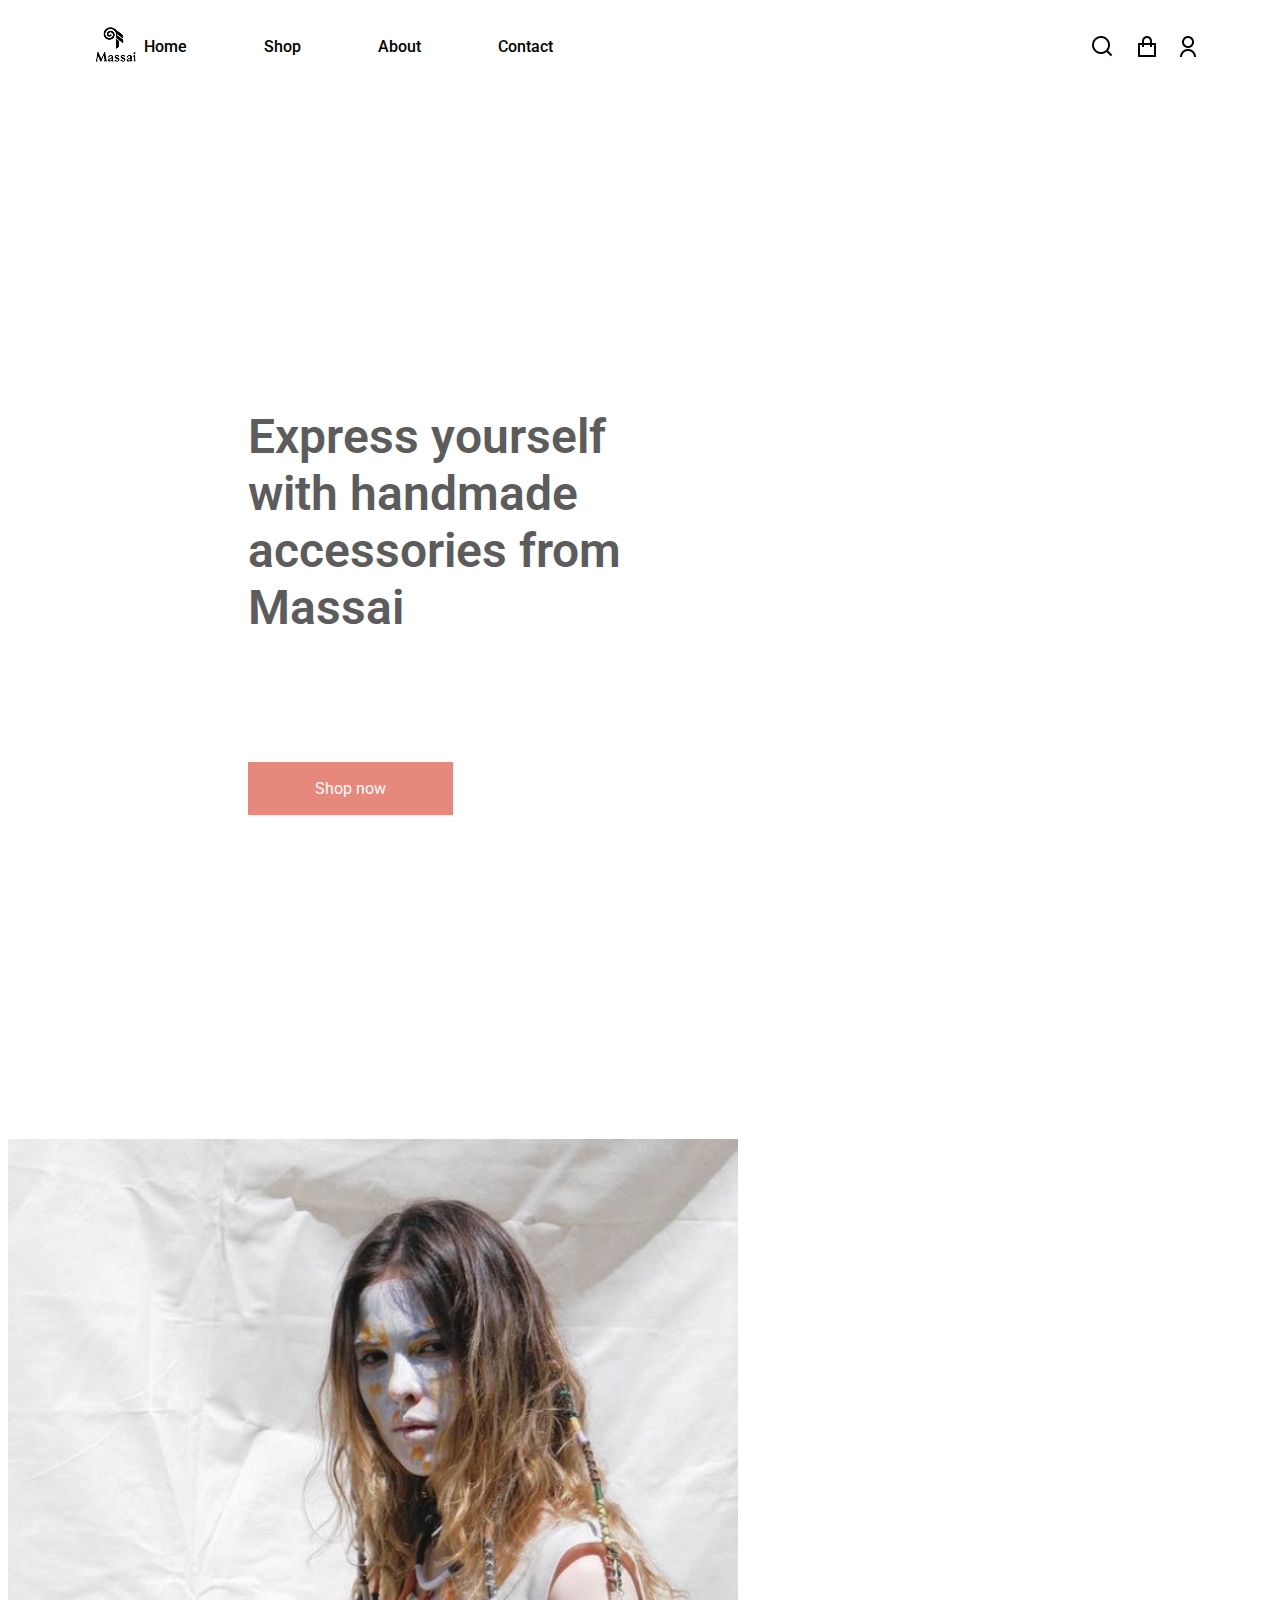
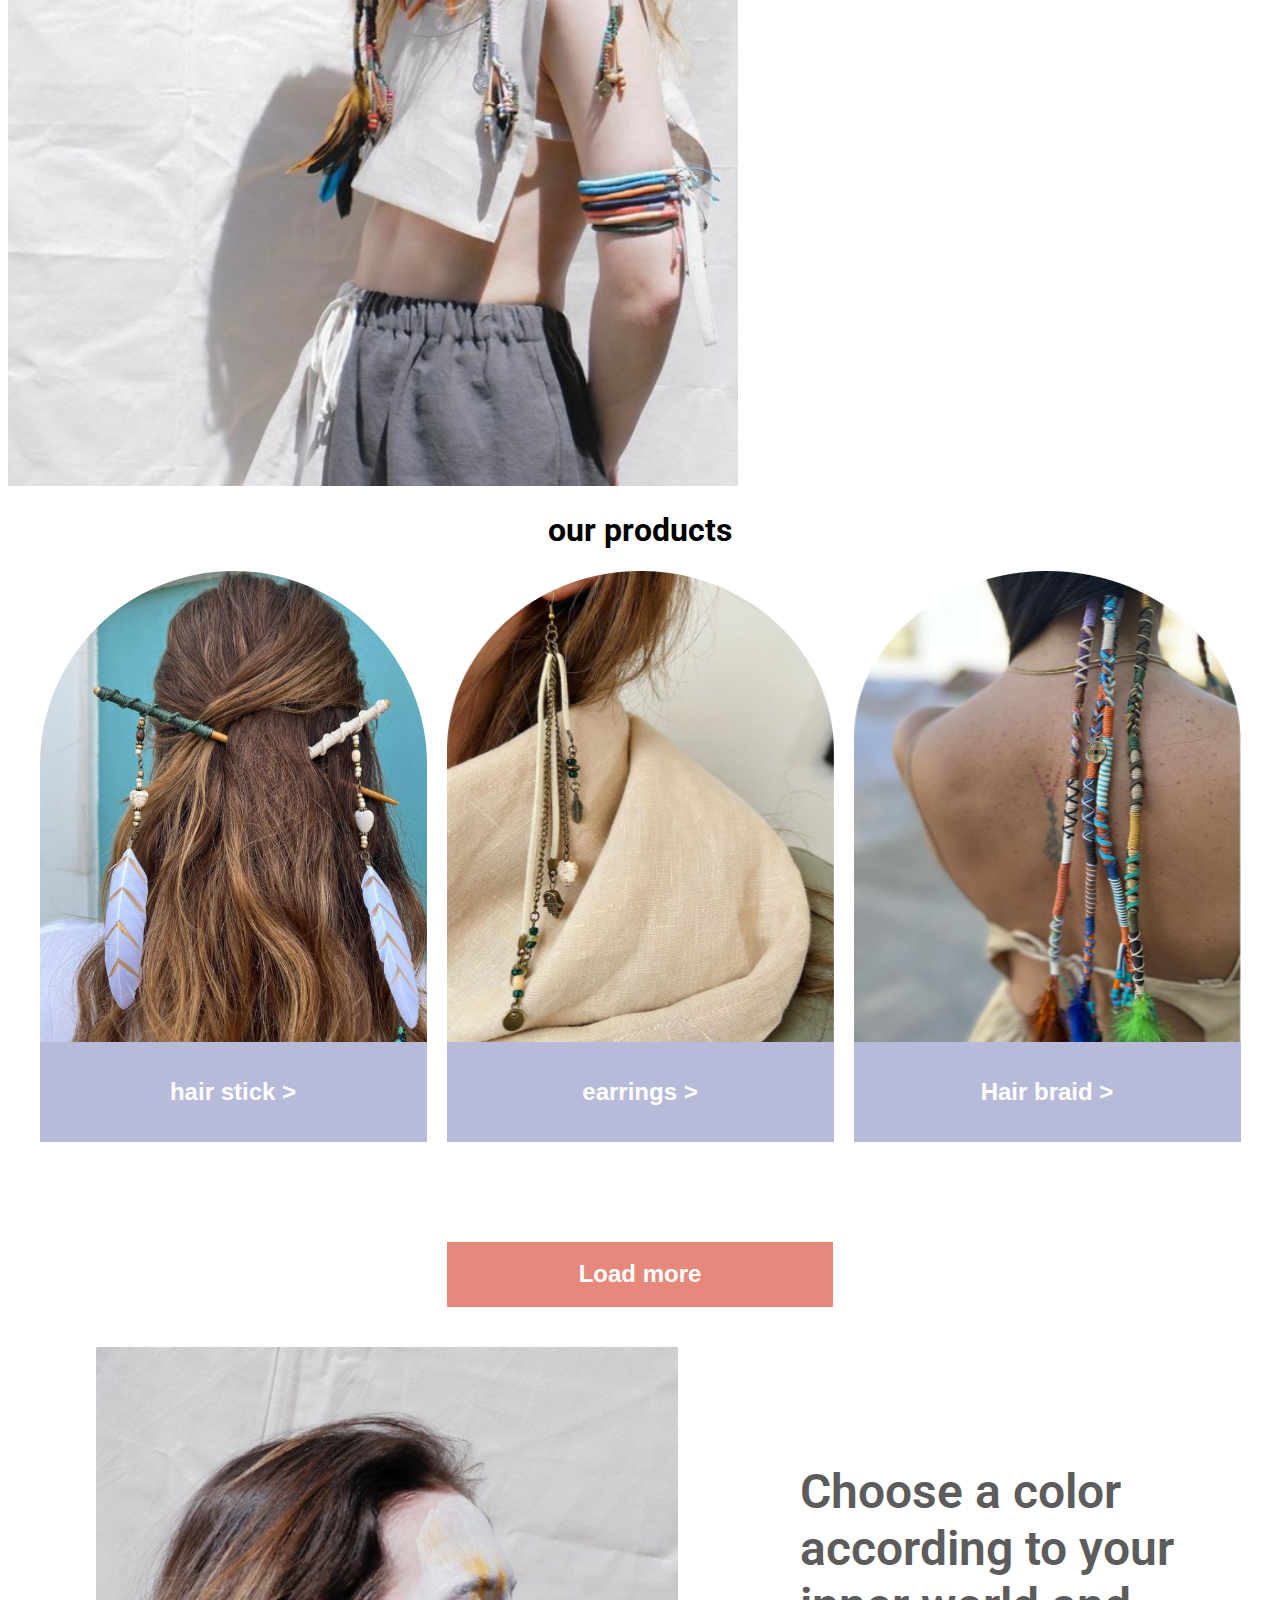
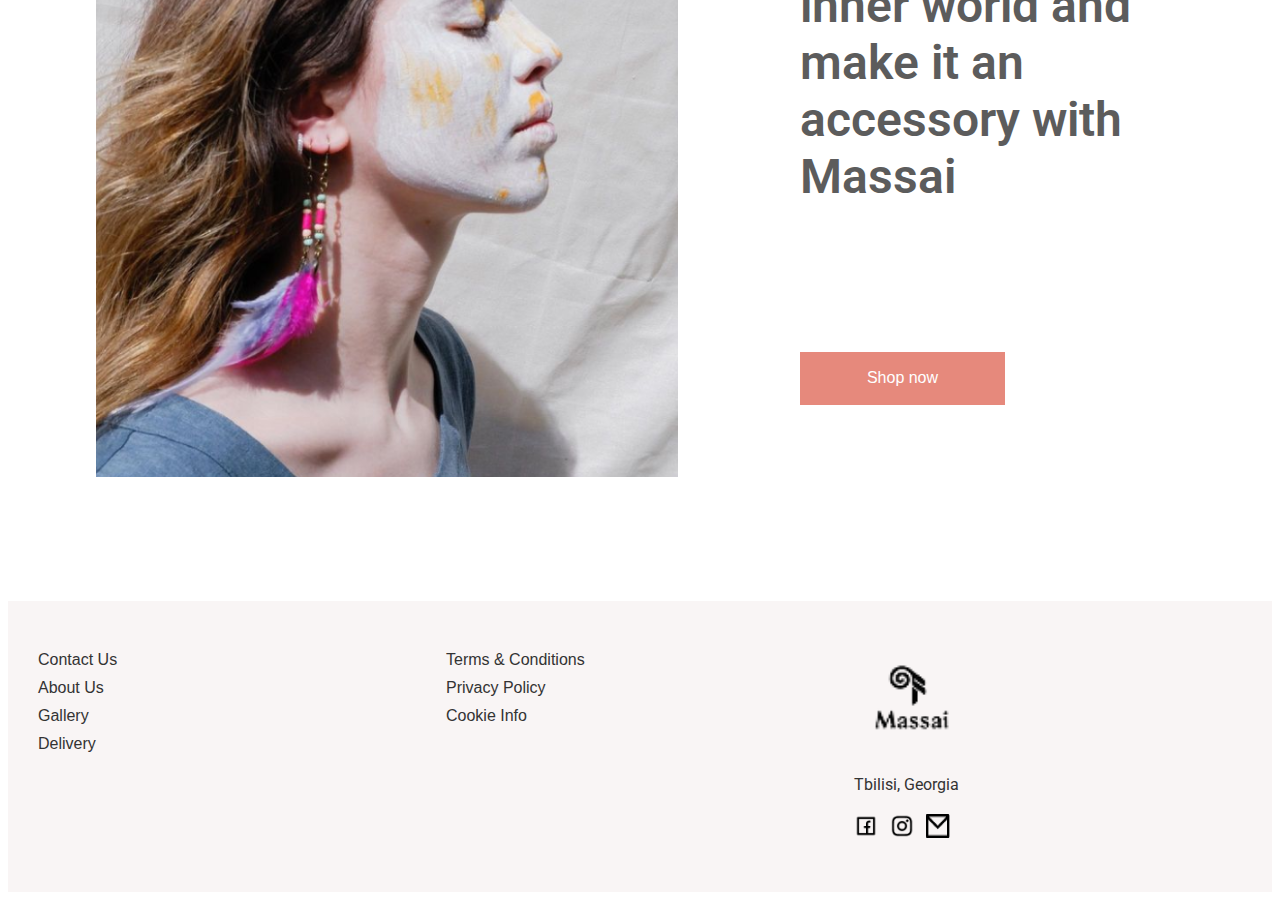
<file: index.html>
<!DOCTYPE html>
<html lang="en">
<head>
    <meta charset="UTF-8">
    <meta name="viewport" content="width=device-width, initial-scale=1.0">
    <link rel="stylesheet" href="style.css">
    <link rel="preconnect" href="https://fonts.googleapis.com">
<link rel="preconnect" href="https://fonts.gstatic.com" crossorigin>
<link rel="stylesheet" href="https://cdnjs.cloudflare.com/ajax/libs/font-awesome/6.5.0/css/all.min.css">
<link href="https://fonts.googleapis.com/css2?family=BBH+Sans+Bogle&family=Oswald:wght@200..700&family=Roboto:ital,wght@0,100..900;1,100..900&display=swap" rel="stylesheet">
    <title>Document</title>
</head>
<body>
    <header>
        
        <div class="head">
        <div class="left">
        <img class="logo" src="image.png" alt="Logo">

        <ul>
            <li><a href="index.html">Home</a></li>
            <li><a href="contact.html">Shop</a></li>
            <li><a href="about.html">About</a></li>
            <li><a href="contact.html">Contact</a></li>
        </ul></div>

        <div class="right">
            <img src="Search.png" alt="Search">
            <img src="Vector.png" alt="shop">
            <img src="Signin.png" alt="sign in">
            
        </div>
        </div>
    </header>
    <main>
        <div class="div1">
             <div class="main_left">
                <div class="text1">Express yourself with handmade accessories from Massai
                    <button>Shop now</button>
                </div>
             </div>


             <div class="main_right">
                <img src="747637291e63a709b31e1c226f4be8d3847f8a8a (1).png" alt="">
             </div>
        </div>


        <div class="div2">
            <h1>our products</h1>
        
       <div class="di2_imgs">
  <div class="item">
    <img src="cd00868a583b862b04915b79f7bfb89c4b3e609f (1).png" alt="photo1" 
    style="border-top-left-radius: 193.5px; border-top-right-radius: 193.5px;">
    <button>hair stick ></button>
  </div>
  <div class="item">
    <img src="297486b40ca3690591c9a9714fbbe42612a068cb.png" alt="photo2">
    <button>earrings ></button>
  </div>
  <div class="item">
    <img src="7d1e9c4c6dd7060ed414889fbebba5e9ed64063d.png" alt="photo3">
    <button>Hair braid ></button>
  </div>
</div>

<button id="load">Load more</button>

    

    <div class="massai-promo">
  <div class="promo-image">
    <img src="234e53f553af697e8bcf70b95567c4df401a2384.png" alt="Massai model with accessories">
  
  </div> 
  <div class="promo-text">
    <h2>Choose a color according to your inner world and make it an accessory with Massai</h2>
    <a href="" class="shop-button">Shop now</a>
  </div>
    </div>
   </main>

   <footer class="massai-footer">
  <div class="footer-column">
    <a href="#">Contact Us</a>
    <a href="about.html">About Us</a>
    <a href="#">Gallery</a>
    <a href="#">Delivery</a>
  </div>

  <div class="footer-column">
    <a href="#">Terms & Conditions</a>
    <a href="#">Privacy Policy</a>
    <a href="#">Cookie Info</a>
  </div>

  <div class="footer-column footer-brand">
    <img style="width: 109px;height: 98px;" src="image.png" alt="massai">
    <p>Tbilisi, Georgia</p>
    <div class="social-icons">
      <a href="#"><img src="fb stroke.png" alt="facebook"></a>
      <a href="#"><img src="Instagram.png" alt="Instagram"></a>
      <a href="#"><img src="mail.png" alt="Email"></a>
    </div>
  </div>
</footer>

</body>
</html>
</file>
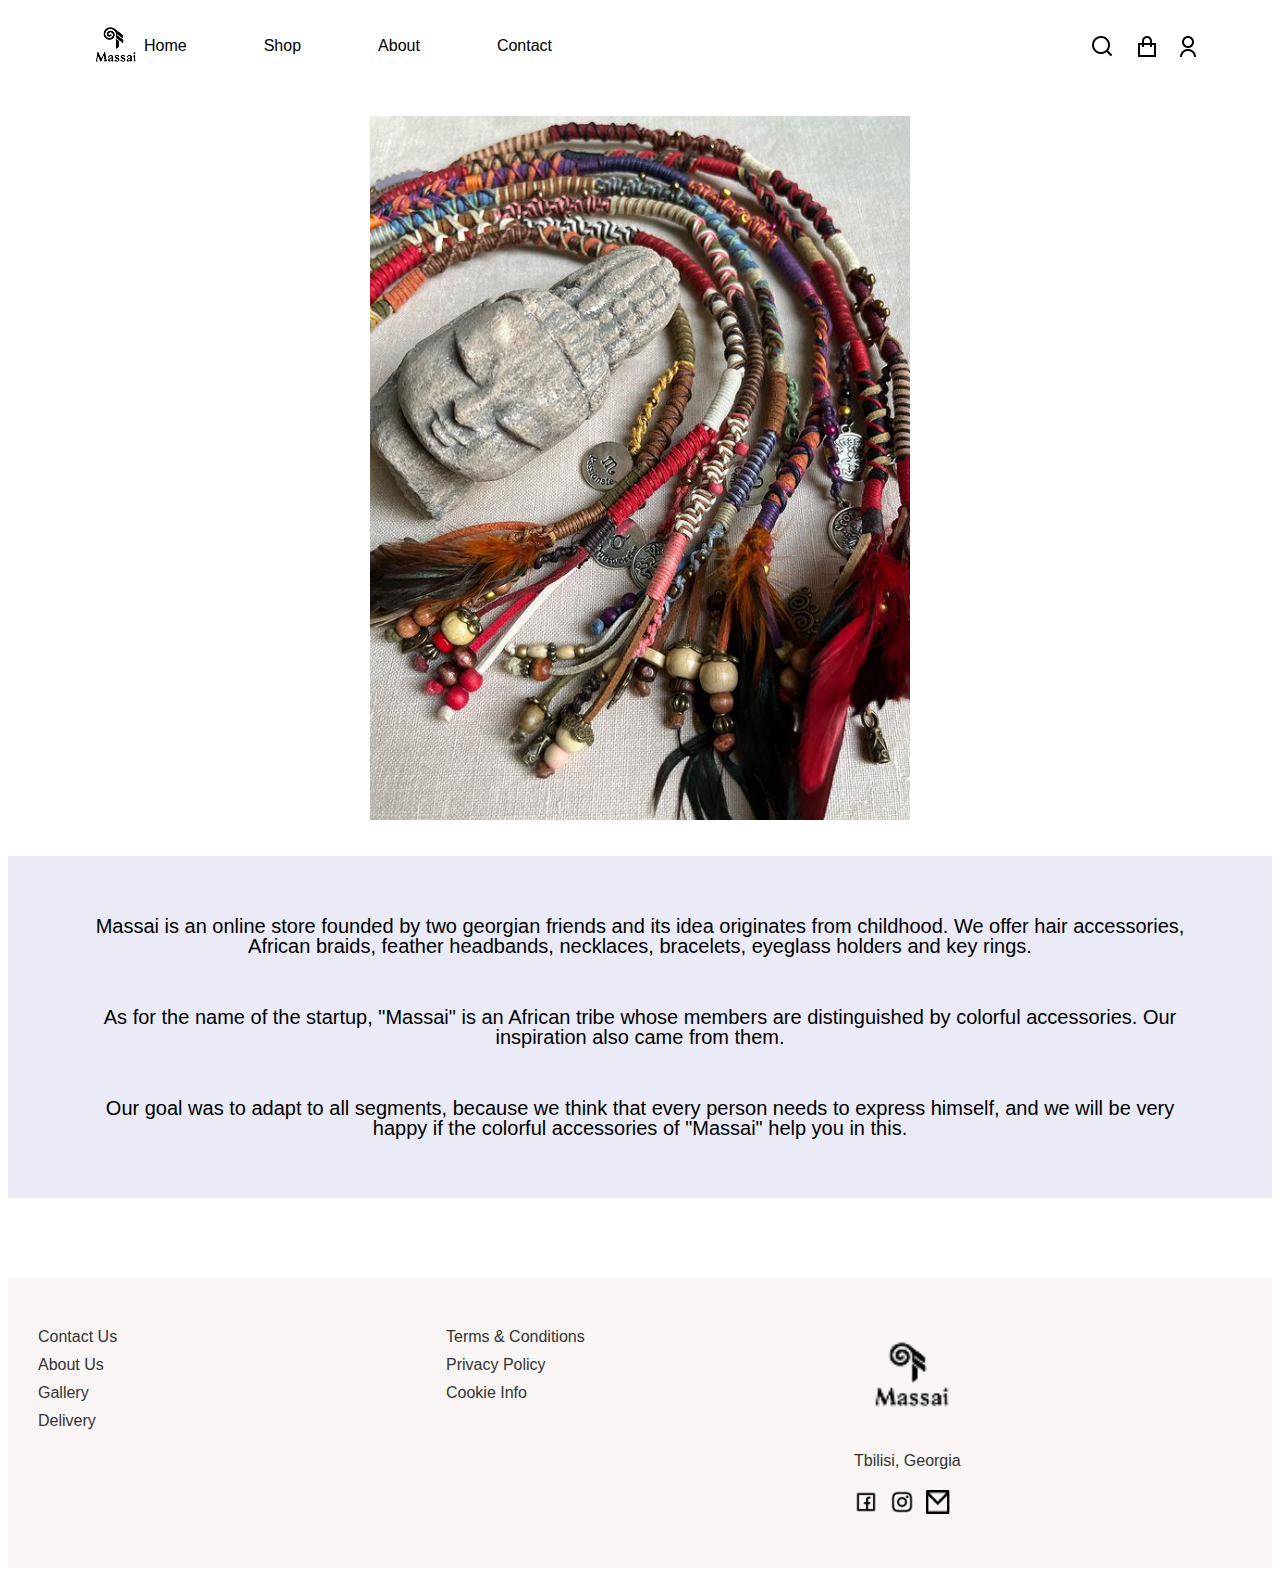
<file: about.html>
<!DOCTYPE html>
<html lang="en">
<head>
    <meta charset="UTF-8">
    <meta name="viewport" content="width=device-width, initial-scale=1.0">
     <link rel="stylesheet" href="style.css">
    <title>Document</title>
</head>
<body>
     <header>
        
        <div class="head">
        <div class="left">
        <img class="logo" src="image.png" alt="Logo">

        <ul>
            <li><a href="index.html">Home</a></li>
            <li><a href="">Shop</a></li>
            <li><a href="about.html">About</a></li>
            <li><a href="">Contact</a></li>
        </ul></div>

        <div class="right">
            <img src="Search.png" alt="Search">
            <img src="Vector.png" alt="shop">
            <img src="Signin.png" alt="sign in">
            
        </div>
        </div>
    </header>
    <main>
        <div class="hero">
    <img src="502b23268653ed5f37f0217608576750e44a0dcf.png" alt="Masasi accessories around Buddha head" />
        </div>

  <div class="about">
    <p>
      Massai is an online store founded by two georgian friends and its idea originates from childhood. We offer hair accessories, African braids, feather headbands, necklaces, bracelets, eyeglass holders and key rings.
    </p>
    <p>
    As for the name of the startup, "Massai" is an African tribe whose members are distinguished by colorful accessories. Our inspiration also came from them.
    </p>
    <p>
      
Our goal was to adapt to all segments, because we think that every person needs to express himself, and we will be very happy if the colorful accessories of "Massai" help you in this.
    </p>
</div>

    </main>

    <footer class="massai-footer">
  <div class="footer-column">
    <a href="#">Contact Us</a>
    <a href="about.html">About Us</a>
    <a href="#">Gallery</a>
    <a href="#">Delivery</a>
  </div>

  <div class="footer-column">
    <a href="#">Terms & Conditions</a>
    <a href="#">Privacy Policy</a>
    <a href="#">Cookie Info</a>
  </div>

  <div class="footer-column footer-brand">
    <img style="width: 109px;height: 98px;" src="image.png" alt="massai">
    <p>Tbilisi, Georgia</p>
    <div class="social-icons">
      <a href="#"><img src="fb stroke.png" alt="facebook"></a>
      <a href="#"><img src="Instagram.png" alt="Instagram"></a>
      <a href="#"><img src="mail.png" alt="Email"></a>
    </div>
  </div>
</footer>
</body>
</html>
</file>
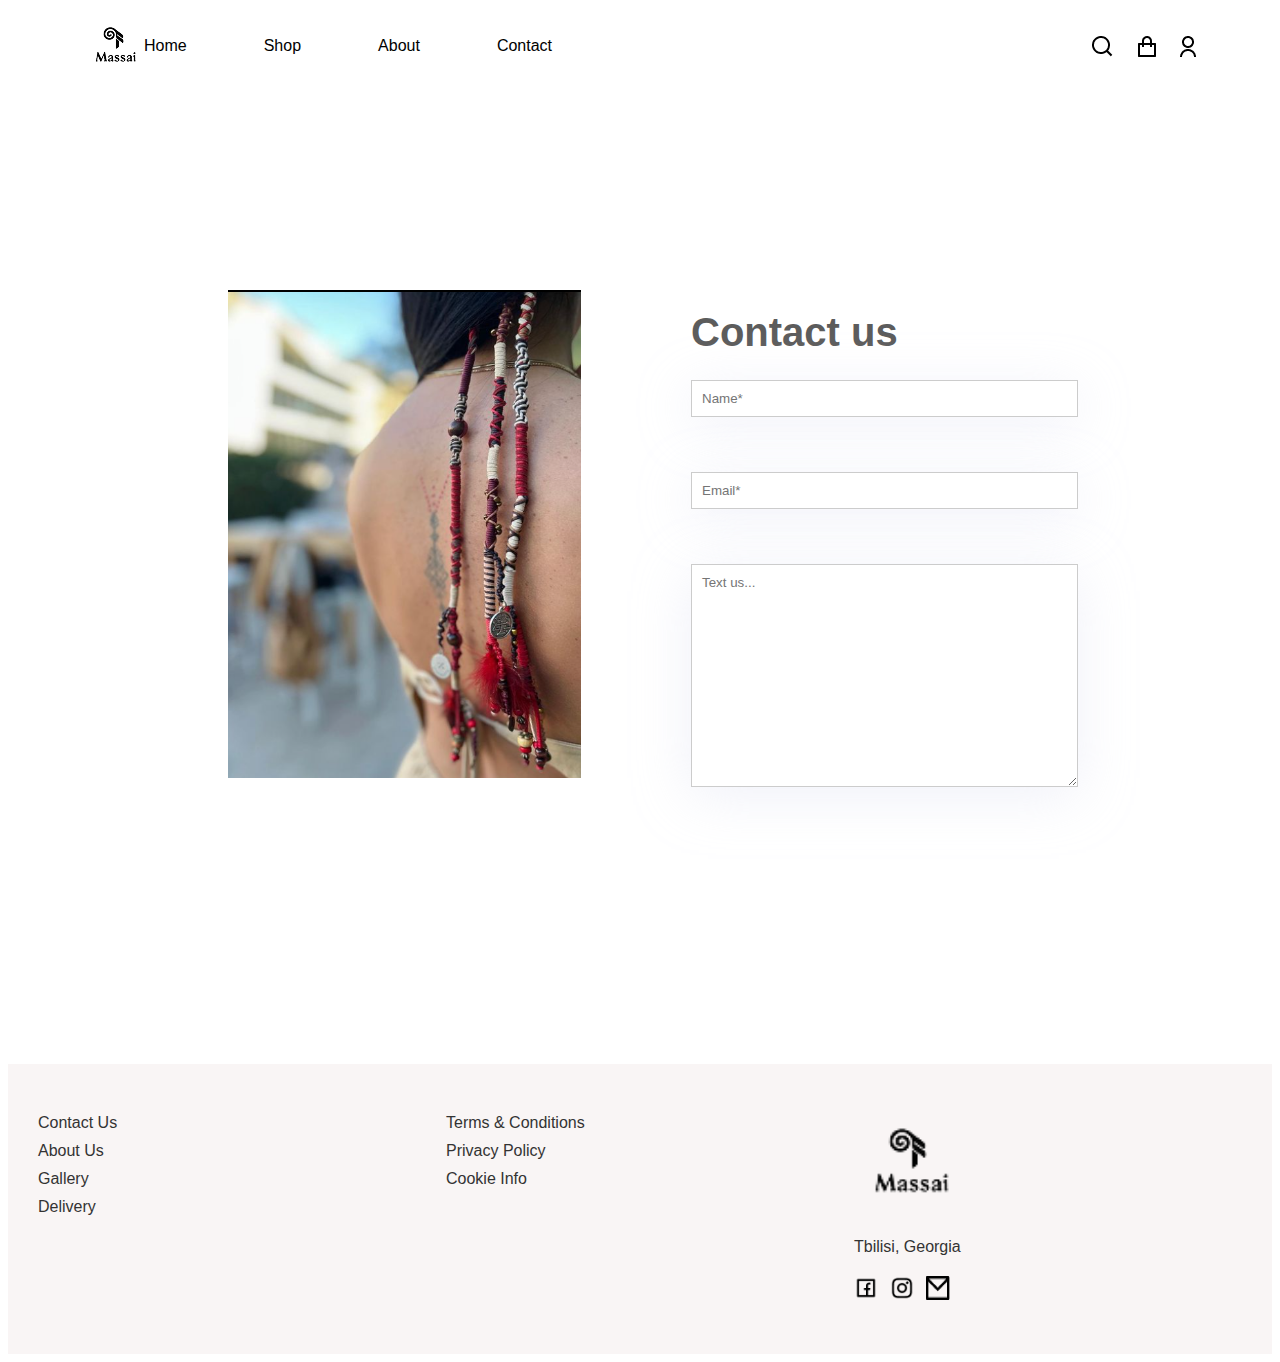
<file: contact.html>
<!DOCTYPE html>
<html lang="en">
<head>
    <meta charset="UTF-8">
    <meta name="viewport" content="width=device-width, initial-scale=1.0">
    <link rel="stylesheet" href="style.css">
    <title>Document</title>
</head>
<body>
    <header>
        
        <div class="head">
        <div class="left">
        <img class="logo" src="image.png" alt="Logo">

        <ul>
            <li><a href="index.html">Home</a></li>
            <li><a href="">Shop</a></li>
            <li><a href="about.html">About</a></li>
            <li><a href="">Contact</a></li>
        </ul></div>

        <div class="right">
            <img src="Search.png" alt="Search">
            <img src="Vector.png" alt="shop">
            <img src="Signin.png" alt="sign in">
            
        </div>
        </div>
    </header>

  <main class="container">
    
  <div class="left-section">
    <img src="photo1.png" alt="image" />
  </div>
  <div class="right-section" aria-label="კონტაქტის ფორმა">
    <div class="form-card">
      <h2>Contact us</h2>
      <form class="form" action="#" method="post">
        <div class="form-group">
          <input type="text" id="name" name="name" placeholder="Name*" required />
        </div>

        <div class="form-group">
          <input type="email" id="email" name="email" placeholder="Email*" required />
        </div>

        <div class="form-group">
          <textarea id="message" name="message" rows="6" placeholder="Text us..."></textarea>
        </div>

        
      </form>
    </div>
  </div>
</main>

  <footer class="massai-footer">
  <div class="footer-column">
    <a href="#">Contact Us</a>
    <a href="about.html">About Us</a>
    <a href="#">Gallery</a>
    <a href="#">Delivery</a>
  </div>

  <div class="footer-column">
    <a href="#">Terms & Conditions</a>
    <a href="#">Privacy Policy</a>
    <a href="#">Cookie Info</a>
  </div>

  <div class="footer-column footer-brand">
    <img style="width: 109px;height: 98px;" src="image.png" alt="massai">
    <p>Tbilisi, Georgia</p>
    <div class="social-icons">
      <a href="#"><img src="fb stroke.png" alt="facebook"></a>
      <a href="#"><img src="Instagram.png" alt="Instagram"></a>
      <a href="#"><img src="mail.png" alt="Email"></a>
    </div>
  </div>
</footer>

</body>
</html>
</file>
<file: style.css>
header {
  
  padding: 11px 76px;
  display: flex;
  justify-content: space-between;
  flex-wrap: wrap;
  
}

.head {
  display: flex;
  justify-content: space-between;
  align-items: center;
  width: 100%;
  

}

.left {
  display: flex;
  align-items: center;
}

.left ul {
  list-style: none;
  display: flex;
  gap: 77px;
  justify-content: center;
  margin: 0;
  padding: 0;
}

.left li {
  font-family: 'Roboto', sans-serif;

  font-size: 16px;
  font-weight: 500;
  color: black;
  cursor: pointer;
}

.right {
  display: flex;
  gap: 24px;
  align-items: center;
}

a {
  text-decoration: none;
  color: black;
}

.div1 {
  flex-wrap: wrap;
  display: flex; 
  justify-content: space-between;
  
}

.main_left {
  width: 624px;
  height: 731px;
  padding: 162px 120px;
  display: flex;
  justify-content: center;
  align-items: center;
}

.text1 {
  font-family: 'Roboto', sans-serif;
  font-size: 48px;
  width: 384px;
  height: 407px;
  font-weight: 600;
  color: #5C5C5C;
  display: flex;
  flex-direction: column;
  justify-content: space-between;
}

.main_left button {
  width: 205px;
  height: 53px;
  padding: 16px 60px;
  gap: 10px;
  background-color: #E6897C;
  border: none;
  font-family: 'Roboto', sans-serif;
  cursor: pointer;
  font-size: 16px;
  color: white;
  cursor: pointer;
}

.main_right img {
  width: 730px;
  height: 947px;
  object-fit: cover;
  position: relative;
  right: 0;
  top: 0;
}



.div2 h1{text-align: center;
         font-family: 'Roboto', sans-serif;
}

.di2_imgs{display: flex;
         justify-content: space-around;}

.div2 img{width: 387px;
           height: 471px;}

.di2_imgs {
  display: flex;
  gap: 20px; 
  flex-wrap: wrap;
  justify-content: center;
}

.item {
  display: flex;
  flex-direction: column;
  align-items: center;
}

.div2 button{background-color: #B7BAD9;
             width: 387px;
             border: none;
             height: 100px;
             display: flex;
             justify-content: center;
             align-items: center;
             font-weight: 600;
            color: white;
            font-size: 24px;
            flex-wrap: wrap;
            cursor: pointer;
            }


#load{background-color: rgb(255, 255, 255);margin: 0 auto;
      margin-top: 100px;
      width: 386px ;
      height: 65px;
     background-color: #E6897C;}


.massai-promo {
  display: flex;
  flex-wrap: wrap;
  align-items: center;
  justify-content: center;
  background-color: #ffffff;
  padding: 40px 20px;
  gap: 122px;
  
}

.promo-image img {
  width: 582px;
  height: 730px;

}

.promo-text {
  max-width: 400px;
  text-align: left;
  font-family: 'Helvetica Neue', sans-serif;
  color: #333;
}

.promo-text h2 {
  width: 384px;
  height: 449px;
  font-weight: 600;
  font-family: 'Roboto', sans-serif;
  font-size: 48px;
  color: #5C5C5C;
}

.promo-text p {
  font-size: 18px;
  
}

.shop-button {
  background-color: #E6897C;
  color: #fff;
  text-decoration: none;
  display: flex;
  justify-content: center;
  align-items: center;
  width: 205px;
  height: 53px;
  cursor: pointer;
  
}


.massai-footer {
  display: flex;
  flex-wrap: wrap;
  justify-content: space-between;
  background-color: #F1E6E566;
  padding: 40px 20px;
  font-family: 'Helvetica Neue', sans-serif;
  color: #333;
  margin-top: 80px; 
}


.footer-column {
  flex: 1 1 200px;
  margin: 10px;
  display: flex;
  flex-direction: column;
  gap: 10px;
}

.footer-column a {
  text-decoration: none;
  color: #333;
  font-size: 16px;
  transition: color 0.3s ease;
}

.footer-column a:hover {
  color: #000;
}

.footer-brand h3 {
  font-size: 20px;
  margin-bottom: 5px;
  font-family: 'Roboto', sans-serif;
}

.footer-brand p {
  font-size: 16px;
  margin-bottom: 10px;
  font-family: 'Roboto', sans-serif;
}

.social-icons {
  display: flex;
  gap: 12px;
}

.social-icons img {
  width: 24px;
  height: 24px;
 
}


/* about */

.hero {
  text-align: center;
  margin: 2rem 0;
}

.about img{width: 795.89px;
          height: 1037.6px;}

.about {
  background:#979BD033;
  display: flex;
  width: 1440;
  height: 288;
  gap: 11px;
  opacity: 1;
  padding-top: 40px;
  padding-right: 80px;
  padding-bottom: 40px;
  padding-left: 80px;
  flex-wrap: wrap;
  gap: 11px;

}



.about p {
  font-size: 20px;
  font-weight: 400;
   font-family: 'Roboto', sans-serif;
    font-weight: 400;
  font-size: 20px;
   line-height: 100%;
   letter-spacing: 4%;
   text-align: center;

}
/* contact */

.container {
  display: flex;
  flex-wrap: wrap;
  justify-content: center;   
  align-items: center;       
  min-height: 100vh;
  gap: 106px;
}


.left-section {
  display: flex;
  justify-content: center;  
  align-items: center;       
  width: 383px;
  height: 489px;
}

.left-section img {
  max-width: 100%;
  max-height: 100%;
  display: block;            
}

.right-section {

  width: 365px;
  height: 488px;
  background-color: #fff;
  display: flex;
  flex-direction: column;
  justify-content: center;
  align-items: center;    
  gap: 50px;
}

.right-section h2 {
  margin-bottom: 20px;
  font-size: 40px;
  color:#5C5C5C;
  font-weight: 600;
  font-family: 'Roboto', sans-serif;
}



form input,
form textarea {
  width: 365px;
  padding: 10px;
  margin-top: 5px;
  border: 1px solid #ccc;
  color: #5C5C5C;
  font-family: 'Roboto', sans-serif;
   box-shadow: -1px 9px 52px 0px rgba(234, 235, 246, 0.7)    
  
  
}

.form textarea{height: 201px;width: 365px;}
.form {
  display: flex;
  flex-direction: column; 
  gap: 50px;        
  
}



@media screen and (max-width: 780px) {
  html,body{overflow-x: hidden;}
  .text1 {
    width: 200px;
    height: auto;}
  .head{flex-direction: column;
  gap: 20px}
  header{flex-direction: column;
  gap: 20px}
  .left ul{flex-direction: column;
  gap: 20px}
  .left li{flex-direction: column;
  gap: 20px}
  .div1 img{width: 100%;}
 }
</file>
